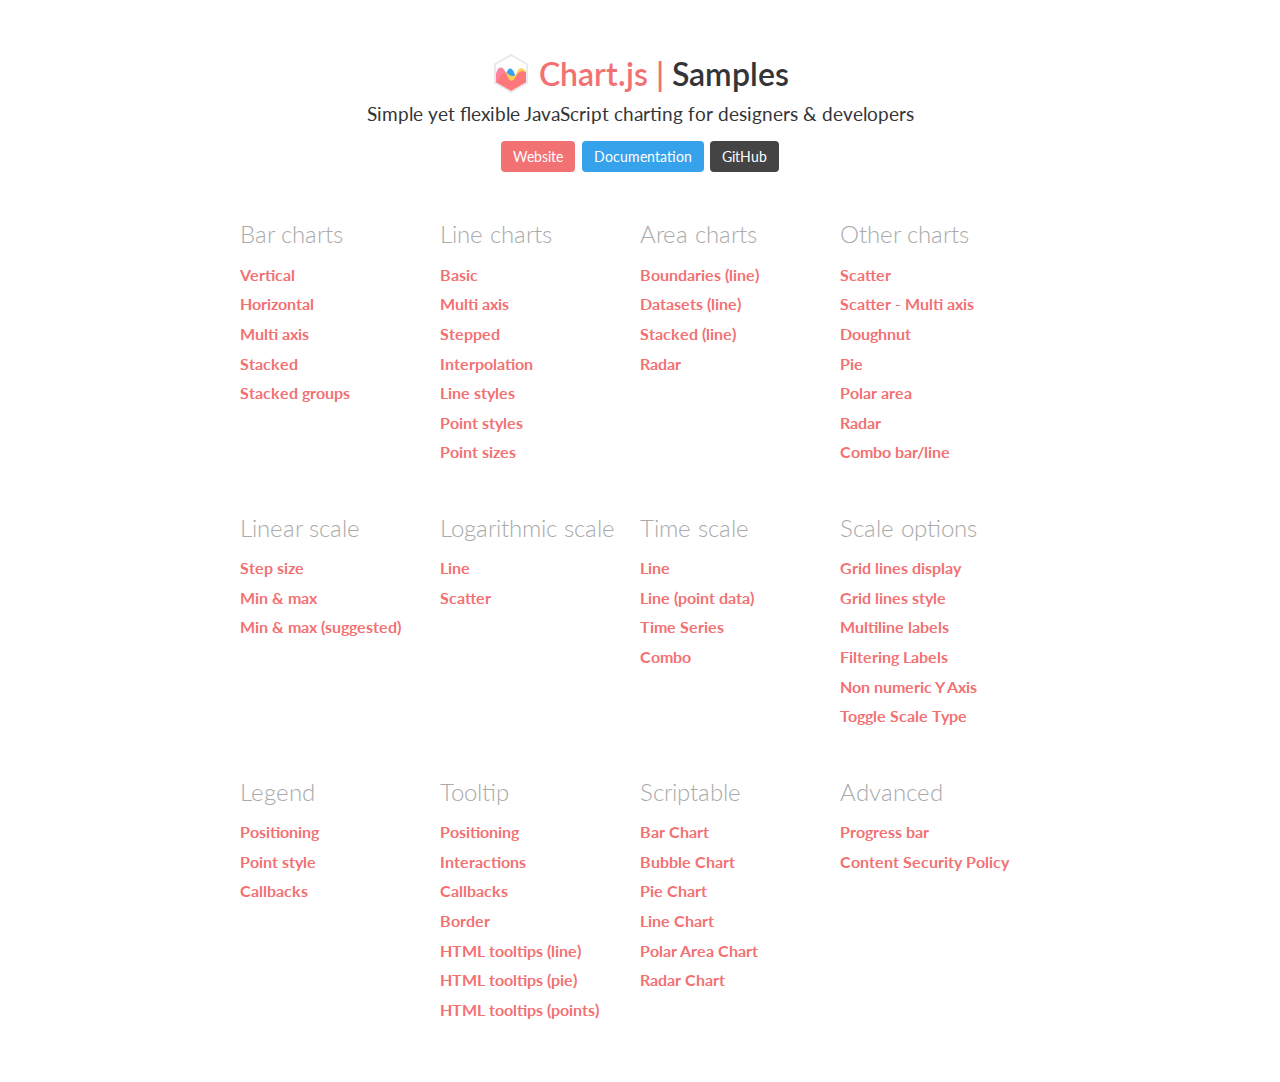
<file: Chart.js-2.9.4/Chart.js-2.9.4/samples/index.html>
<!DOCTYPE html>
<html lang="en-US">
<head>
	<meta charset="utf-8">
	<meta http-equiv="X-UA-Compatible" content="IE=Edge">
	<meta name="viewport" content="width=device-width, initial-scale=1">
	<link rel="stylesheet" type="text/css" href="style.css">
	<link rel="icon" href="favicon.ico">
	<script src="samples.js"></script>
	<script src="utils.js"></script>
	<title>Chart.js samples</title>
</head>
<body>
	<div class="content">
		<div class="header">
			<div class="chartjs-title">Samples</div>
			<div class="chartjs-caption">Simple yet flexible JavaScript charting for designers &amp; developers</div>
			<div class="chartjs-links">
				<a class="btn btn-chartjs" href="https://www.chartjs.org">Website</a>
				<a class="btn btn-docs" href="https://www.chartjs.org/docs">Documentation</a>
				<a class="btn btn-gh" href="https://github.com/chartjs/Chart.js">GitHub</a>
			</div>
		</div>

		<div id="categories" class="samples-categories"></div>
	</div>

	<script>
		function createCategory(item) {
			var el = document.createElement('div');
			el.className = 'samples-category';
			el.innerHTML =
				'<div class="title">' + item.title + '</div>' +
				'<div class="items"></div>';
			return el;
		}

		function createEntry(item) {
			var el = document.createElement('div');
			el.className = 'samples-entry';
			el.innerHTML = '<a class="title" href="' + item.path + '">' + item.title + '</a>';
			return el;
		}

		var categories = document.getElementById('categories');
		Samples.items.forEach(function(item) {
			var category = createCategory(item);
			var children = category.getElementsByClassName('items')[0];

			(item.items || []).forEach(function(item2) {
				children.appendChild(createEntry(item2));
			});

			categories.appendChild(category);
		});
	</script>
</body>
</html>
</file>
<file: Chart.js-2.9.4/Chart.js-2.9.4/samples/style.css>
@import url('https://fonts.googleapis.com/css?family=Lato:100,300,400,700,900');

body, html {
	color: #333538;
	font-family: 'Lato', sans-serif;
	line-height: 1.6;
	padding: 0;
	margin: 0;
}

a {
	color: #f27173;
	text-decoration: none;
}

a:hover {
	color: #e25f5f;
	text-decoration: underline;
}

.content {
	max-width: 800px;
	margin: auto;
	padding: 16px 32px;
}

.header {
	text-align: center;
	padding: 32px 0;
}

.wrapper {
	min-height: 400px;
	padding: 16px 0;
	position: relative;
}

.wrapper.col-2 {
	display: inline-block;
	min-height: 256px;
	width: 49%;
}

@media (max-width: 400px) {
	.wrapper.col-2 {
		width: 100%
	}
}

.wrapper canvas {
	-moz-user-select: none;
	-webkit-user-select: none;
	-ms-user-select: none;
}

.toolbar {
	display: flex;
}

.toolbar > * {
	margin: 0 8px 0 0;
}

.btn {
	background-color: #aaa;
	border-radius: 4px;
	color: white;
	padding: 0.25rem 0.75rem;
}

.btn .fa {
	font-size: 1rem;
}

.btn:hover {
	background-color: #888;
	color: white;
	text-decoration: none;
}

.btn-chartjs { background-color: #f27173; }
.btn-chartjs:hover { background-color: #e25f5f; }
.btn-docs:hover { background-color: #2793db; }
.btn-docs { background-color: #36A2EB; }
.btn-docs:hover { background-color: #2793db; }
.btn-gh { background-color: #444; }
.btn-gh:hover { background-color: #333; }

.btn-on {
	border-style: inset;
}

.chartjs-title {
	font-size: 2rem;
	font-weight: 600;
	white-space: nowrap;
}

.chartjs-title::before {
	background-image: url(logo.svg);
	background-position: left center;
	background-repeat: no-repeat;
	background-size: 40px;
	content: 'Chart.js | ';
	color: #f27173;
	font-weight: 600;
	padding-left: 48px;
}

.chartjs-caption {
	font-size: 1.2rem;
}

.chartjs-links {
	display: flex;
	justify-content: center;
	padding: 8px 0;
}

.chartjs-links a {
	align-items: center;
	display: flex;
	font-size: 0.9rem;
	margin: 0.2rem;
}

.chartjs-links .fa:before {
	margin-right: 0.5em;
}

.samples-category {
	display: inline-block;
	margin-bottom: 32px;
	vertical-align: top;
	width: 25%;
}

.samples-category > .title {
	color: #aaa;
	font-weight: 300;
	font-size: 1.5rem;
}

.samples-category:hover > .title {
	color: black;
}

.samples-category > .items {
	padding: 8px 0;
}

.samples-entry {
	padding: 0 0 4px 0;
}

.samples-entry > .title {
	font-weight: 700;
}

@media (max-width: 640px) {
	.samples-category { width: 33%; }
}

@media (max-width: 512px) {
	.samples-category { width: 50%; }
}

@media (max-width: 420px) {
	.chartjs-caption { font-size: 1.05rem; }
	.chartjs-title::before { content: ''; }
	.chartjs-links a { flex-direction: column; }
	.chartjs-links .fa { margin: 0 }
	.samples-category { width: 100%; }
}

.analyser table {
	color: #333;
	font-size: 0.9rem;
	margin: 8px 0;
	width: 100%
}

.analyser th {
	background-color: #f0f0f0;
	padding: 2px;
}

.analyser td {
	padding: 2px;
	text-align: center;
}
</file>
